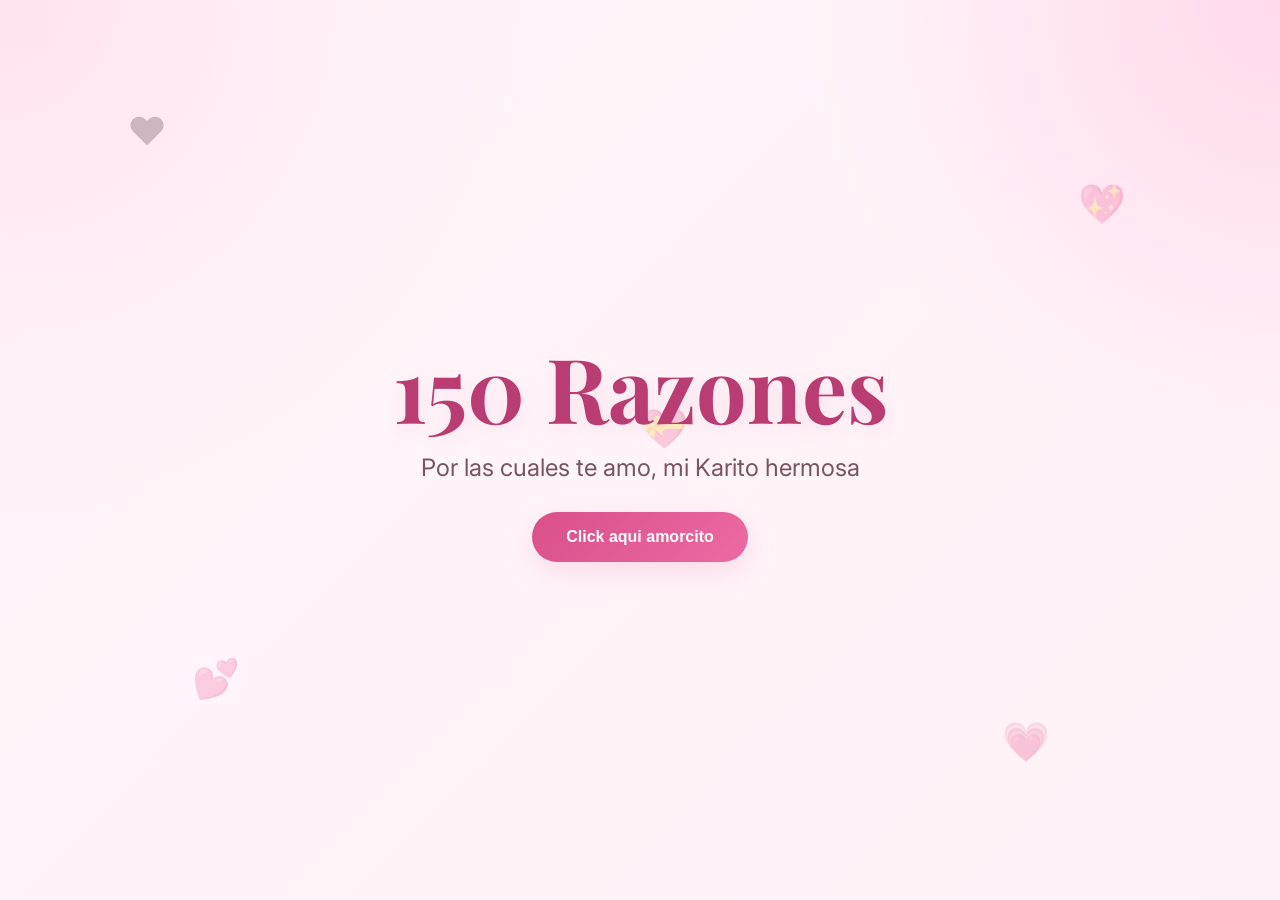
<file: index.html>
<!DOCTYPE html>
<html lang="es">
<head>
    <meta charset="UTF-8">
    <meta name="viewport" content="width=device-width, initial-scale=1.0">
    <title>150 Razones</title>
    <link rel="stylesheet" href="style.css">
    <link href="https://fonts.googleapis.com/css2?family=Playfair+Display:wght@400;700&family=Inter:wght@300;400;500;600&display=swap" rel="stylesheet">
</head>
<body>
    <div class="hero">
        <div class="hero-content">
            <h1 class="hero-title">150 Razones</h1>
            <p class="hero-subtitle">Por las cuales te amo, mi Karito hermosa</p>
            <button class="cta-button" onclick="startJourney()">Click aqui amorcito</button>
        </div>

        <div class="floating-hearts">
            <div class="heart">❤️</div>
            <div class="heart">💖</div>
            <div class="heart">💕</div>
            <div class="heart">💗</div>
            <div class="heart">💝</div>
        </div>
    </div>

    <div class="container" id="reasonsContainer">
        <div class="progress-bar">
            <div class="progress-fill" id="progressFill"></div>
            <span class="progress-text" id="progressText">0 / 150</span>
        </div>

        <div class="reasons-grid" id="reasonsGrid">
            <!-- Las razones se insertan con JavaScript -->
        </div>

        <button class="load-more" id="loadMoreBtn" onclick="loadMoreReasons()">
    <span>Ver más razones</span>
    <div class="loader" id="loader"></div>
</button>

<a href="carta.html" class="load-more" id="letterBtn" style="display: none;">
    <span>Ir a la carta 💌</span>
</a>

    <div class="footer">
        <p>Por siempre tuyo, hecho con todo mi corazon ❤️</p>
    </div>

    

    <script src="script.js"></script>
</body>
</html>
</file>
<file: style.css>
* {
    margin: 0;
    padding: 0;
    box-sizing: border-box;
}

:root {
    --bg-main: #fff7fb;
    --bg-soft: #ffeef5;
    --card-bg: rgba(255, 255, 255, 0.88);
    --primary: #d94f8a;
    --primary-dark: #b93d73;
    --text-main: #3b1f2b;
    --text-soft: #7a5463;
    --white: #ffffff;
    --shadow: 0 10px 30px rgba(217, 79, 138, 0.15);
    --shadow-hover: 0 14px 35px rgba(217, 79, 138, 0.22);
    --radius: 22px;
}

html {
    scroll-behavior: smooth;
}

body {
    font-family: 'Inter', sans-serif;
    background:
        radial-gradient(circle at top left, #ffe3ef 0%, transparent 35%),
        radial-gradient(circle at top right, #ffd9ec 0%, transparent 30%),
        linear-gradient(135deg, #fff7fb 0%, #fff1f7 100%);
    color: var(--text-main);
    min-height: 100vh;
    overflow-x: hidden;
}

.hero {
    min-height: 100vh;
    display: flex;
    align-items: center;
    justify-content: center;
    padding: 40px 20px;
    text-align: center;
    position: relative;
    overflow: hidden;
}

.hero-content {
    max-width: 800px;
    z-index: 2;
    position: relative;
}

.hero-title {
    font-family: 'Playfair Display', serif;
    font-size: clamp(3rem, 7vw, 5.8rem);
    color: var(--primary-dark);
    margin-bottom: 16px;
    line-height: 1.1;
    text-shadow: 0 6px 20px rgba(217, 79, 138, 0.12);
}

.hero-subtitle {
    font-size: clamp(1.1rem, 2vw, 1.5rem);
    color: var(--text-soft);
    margin-bottom: 30px;
    font-weight: 400;
}

.cta-button {
    background: linear-gradient(135deg, var(--primary), #ec6aa3);
    color: var(--white);
    border: none;
    padding: 16px 34px;
    border-radius: 999px;
    font-size: 1rem;
    font-weight: 600;
    cursor: pointer;
    box-shadow: var(--shadow);
    transition: transform 0.25s ease, box-shadow 0.25s ease, opacity 0.25s ease;
}

.cta-button:hover {
    transform: translateY(-3px) scale(1.02);
    box-shadow: var(--shadow-hover);
}

.floating-hearts {
    position: absolute;
    inset: 0;
    pointer-events: none;
    overflow: hidden;
}

.heart {
    position: absolute;
    font-size: clamp(1.5rem, 3vw, 2.5rem);
    opacity: 0.25;
    animation: floatHeart 8s ease-in-out infinite;
}

.heart:nth-child(1) {
    top: 12%;
    left: 10%;
    animation-delay: 0s;
}

.heart:nth-child(2) {
    top: 20%;
    right: 12%;
    animation-delay: 1s;
}

.heart:nth-child(3) {
    bottom: 22%;
    left: 15%;
    animation-delay: 2s;
}

.heart:nth-child(4) {
    bottom: 15%;
    right: 18%;
    animation-delay: 3s;
}

.heart:nth-child(5) {
    top: 45%;
    left: 50%;
    animation-delay: 4s;
}

@keyframes floatHeart {
    0%, 100% {
        transform: translateY(0px) scale(1);
    }
    50% {
        transform: translateY(-20px) scale(1.08);
    }
}

.container {
    display: none;
    max-width: 1200px;
    margin: 0 auto;
    padding: 40px 20px 70px;
}

.progress-bar {
    position: sticky;
    top: 16px;
    z-index: 10;
    width: 100%;
    background: rgba(255, 255, 255, 0.8);
    backdrop-filter: blur(12px);
    border-radius: 999px;
    padding: 8px;
    margin-bottom: 35px;
    box-shadow: var(--shadow);
    border: 1px solid rgba(217, 79, 138, 0.12);
}

.progress-fill {
    height: 14px;
    width: 0%;
    border-radius: 999px;
    background: linear-gradient(90deg, #f7a7c4, var(--primary));
    transition: width 0.35s ease;
}

.progress-text {
    display: block;
    margin-top: 10px;
    text-align: center;
    font-size: 0.95rem;
    font-weight: 600;
    color: var(--primary-dark);
}

.reasons-grid {
    display: grid;
    grid-template-columns: repeat(auto-fit, minmax(240px, 1fr));
    gap: 20px;
}

.reason-card {
    position: relative;
    min-height: 190px;
    perspective: 1200px;
    cursor: pointer;
    opacity: 0;
    transform: translateY(20px);
    transition: opacity 0.35s ease, transform 0.35s ease;
    outline: none;
}

.reason-card.animate,
.reason-card.observed {
    opacity: 1;
    transform: translateY(0);
}

.reason-card-inner {
    position: relative;
    width: 100%;
    height: 100%;
    min-height: 190px;
    transition: transform 0.75s cubic-bezier(0.16, 1, 0.3, 1);
    transform-style: preserve-3d;
}

.reason-card.flipped .reason-card-inner {
    transform: rotateY(180deg);
}

.reason-face {
    position: absolute;
    inset: 0;
    width: 100%;
    min-height: 190px;
    border-radius: var(--radius);
    padding: 22px 20px;
    backface-visibility: hidden;
    -webkit-backface-visibility: hidden;
    display: flex;
    flex-direction: column;
    justify-content: center;
    box-shadow: var(--shadow);
    border: 1px solid rgba(217, 79, 138, 0.12);
}

.reason-front {
    background: linear-gradient(145deg, rgba(255, 255, 255, 0.95), rgba(255, 239, 246, 0.95));
    text-align: center;
    align-items: center;
}

.reason-back {
    background: var(--card-bg);
    backdrop-filter: blur(10px);
    transform: rotateY(180deg);
    text-align: left;
    justify-content: flex-start;
}

.reason-card:hover .reason-face {
    box-shadow: var(--shadow-hover);
}

.reason-card:focus-visible .reason-face {
    box-shadow: 0 0 0 3px rgba(217, 79, 138, 0.25), var(--shadow-hover);
}

.reason-number {
    font-family: 'Playfair Display', serif;
    font-size: 1.15rem;
    color: var(--primary);
    margin-bottom: 12px;
    font-weight: 700;
}

.reason-front-text {
    color: var(--text-soft);
    font-size: 1rem;
    line-height: 1.6;
    font-weight: 500;
}

.reason-text {
    color: var(--text-main);
    line-height: 1.65;
    font-size: 0.98rem;
    margin-top: 4px;
}

.load-more {
    margin: 36px auto 0;
    display: flex;
    align-items: center;
    justify-content: center;
    gap: 12px;
    background: linear-gradient(135deg, var(--primary), #ec6aa3);
    color: var(--white);
    border: none;
    border-radius: 999px;
    padding: 15px 28px;
    font-size: 1rem;
    font-weight: 600;
    cursor: pointer;
    box-shadow: var(--shadow);
    transition: transform 0.25s ease, box-shadow 0.25s ease, opacity 0.25s ease;
}

.load-more:hover {
    transform: translateY(-3px);
    box-shadow: var(--shadow-hover);
}

.load-more.loading {
    opacity: 0.85;
    pointer-events: none;
}

.loader {
    width: 18px;
    height: 18px;
    border: 2px solid rgba(255, 255, 255, 0.35);
    border-top-color: #ffffff;
    border-radius: 50%;
    display: none;
    animation: spin 0.8s linear infinite;
}

.load-more.loading .loader {
    display: block;
}

@keyframes spin {
    to {
        transform: rotate(360deg);
    }
}

.footer {
    text-align: center;
    padding: 28px 20px 40px;
    color: var(--text-soft);
    font-size: 0.98rem;
}

@media (max-width: 768px) {
    .hero {
        padding: 30px 18px;
    }

    .container {
        padding: 30px 16px 60px;
    }

    .reasons-grid {
        grid-template-columns: 1fr;
        gap: 16px;
    }

    .progress-bar {
        top: 10px;
    }

    .reason-card,
    .reason-card-inner,
    .reason-face {
        min-height: 170px;
    }
}

@media (max-width: 480px) {
    .cta-button,
    .load-more {
        width: 100%;
        max-width: 320px;
    }

    .hero-subtitle {
        line-height: 1.5;
    }

    .reason-front-text,
    .reason-text {
        font-size: 0.95rem;
    }
}
</file>
